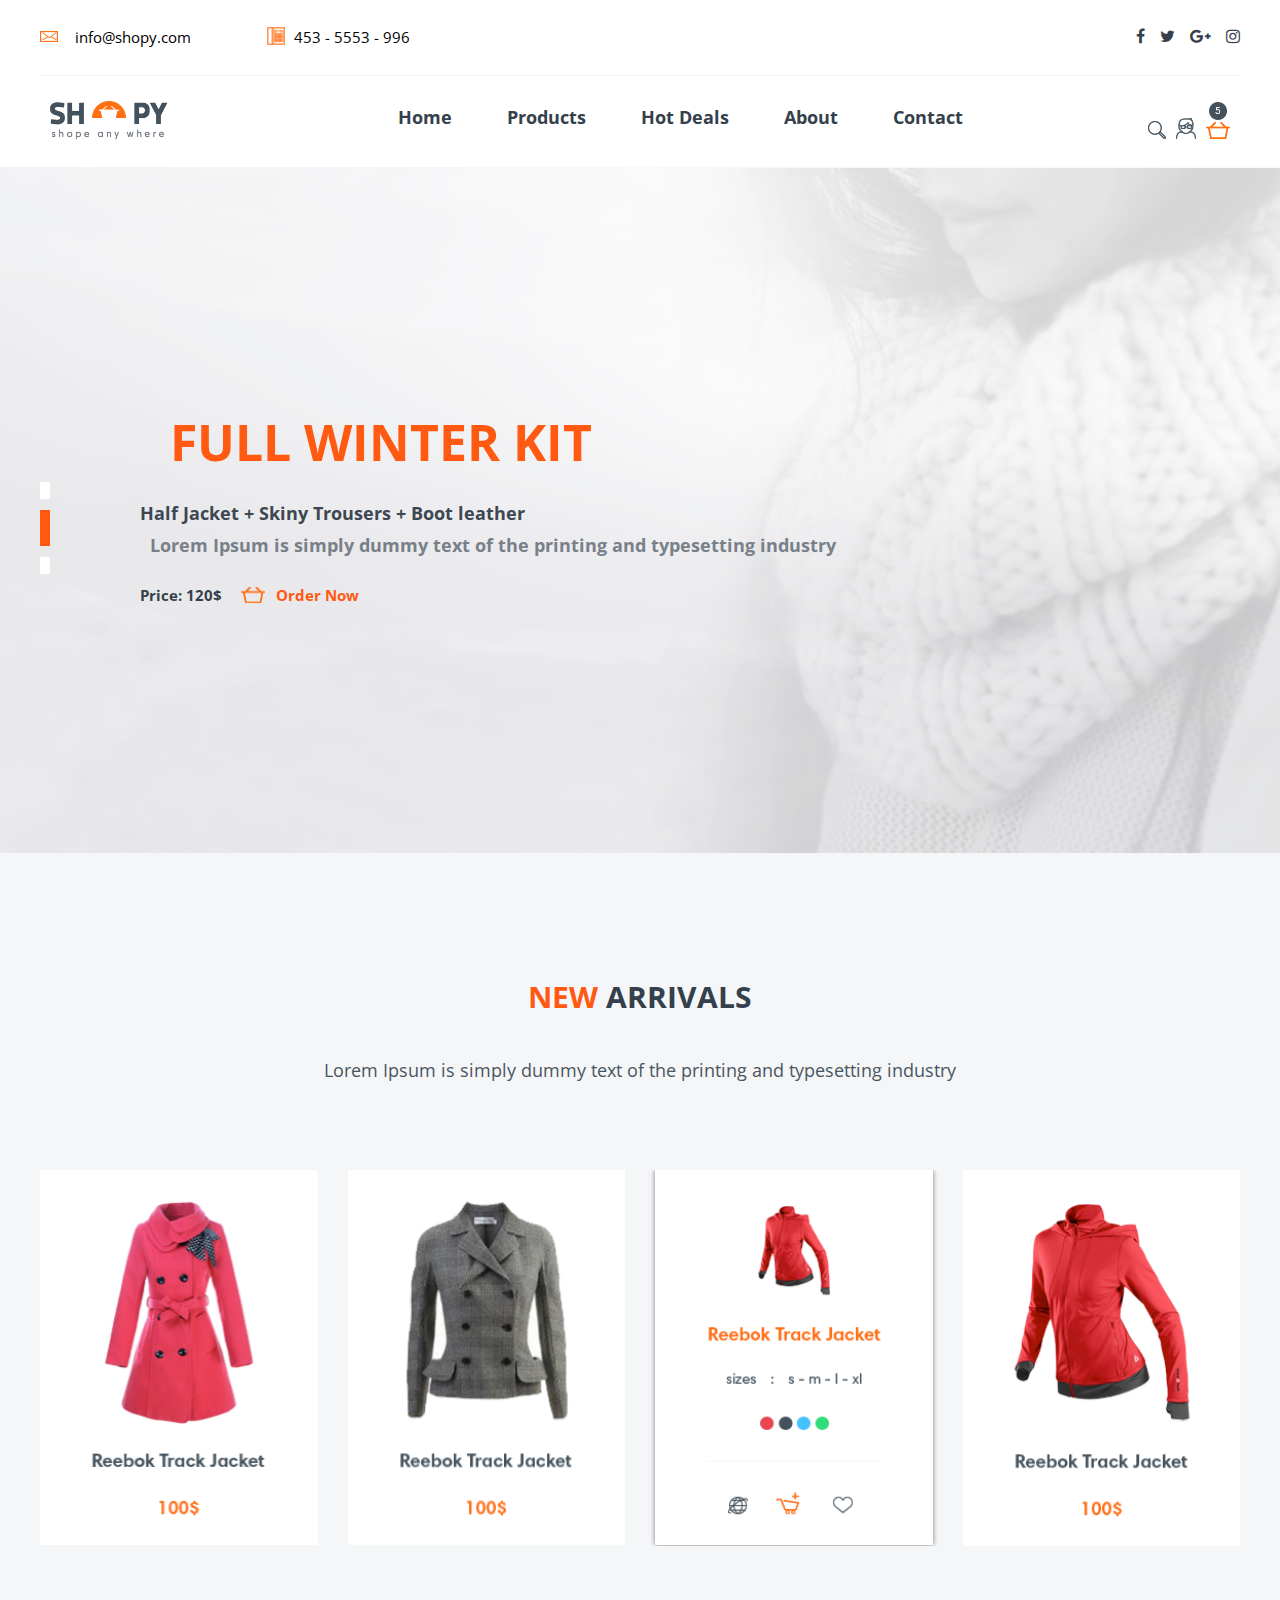
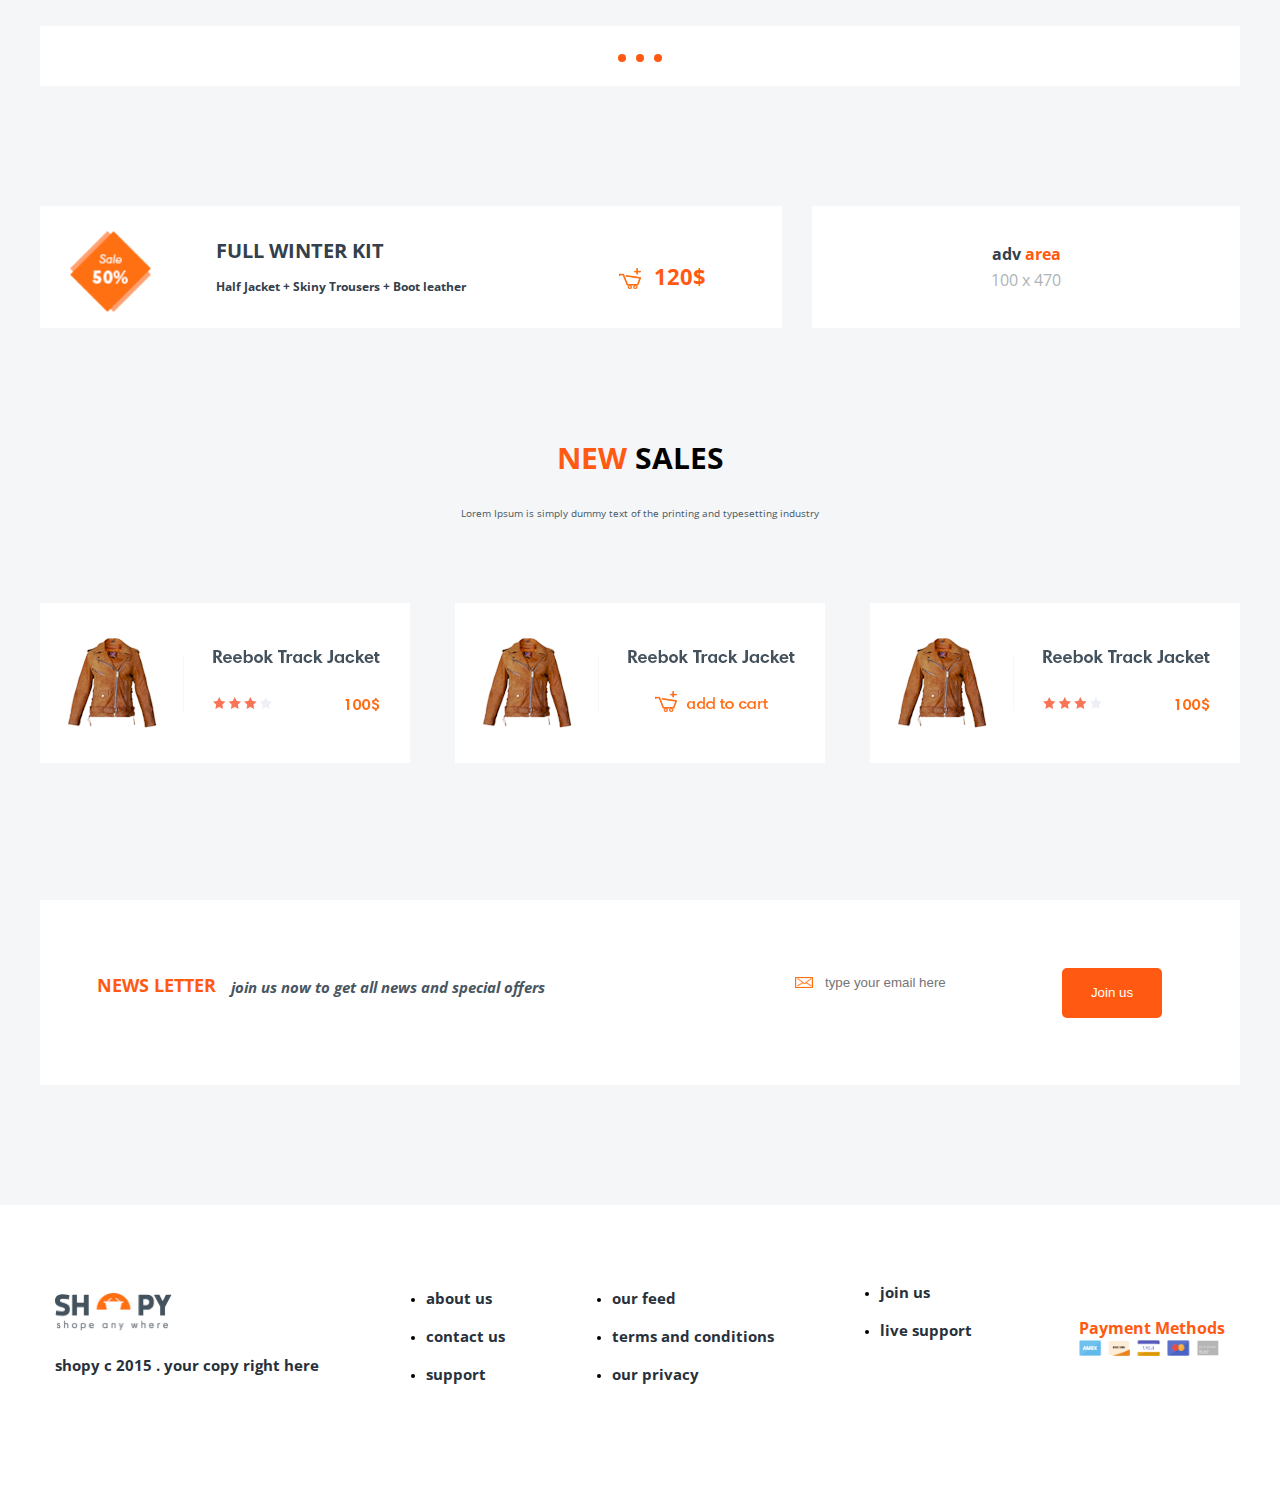
<file: Shopy Template/Home/index.html>
<!DOCTYPE html>
<html lang="en">
<head>
    <meta charset="UTF-8">
    <meta name="viewport" content="width=device-width, initial-scale=1.0">
    <meta http-equiv="X-UA-Compatible" content="ie=edge">
    <link href="https://fonts.googleapis.com/css?family=Open+Sans:400,700,800" rel="stylesheet">
    <link rel="stylesheet" href="https://cdnjs.cloudflare.com/ajax/libs/font-awesome/4.7.0/css/font-awesome.min.css" />
    <link rel="stylesheet" href="css/owl.carousel.css">
    <link rel="stylesheet" href="css/reset.css" media="screen">
    <link rel="stylesheet" href="css/style.css" media="screen">
    <title>Shopy</title>
</head>
<body>
    <header>
        <div class="smallHeader">
            <div class="mail">
                <p>info@shopy.com</p>
            </div>
            <div class="phone">
                <p>453 - 5553 - 996</p>
            </div>
            <div class="social">
                <ul>
                    <li><a href=""><i class="fa fa-facebook" aria-hidden="true"></i></a></li>
                    <li><a href=""><i class="fa fa-twitter" aria-hidden="true"></i></a></li>
                    <li><a href=""><i class="fa fa-google-plus" aria-hidden="true"></i></a></li>
                    <li><a href=""><i class="fa fa-instagram" aria-hidden="true"></i></a></li>
                </ul>
            </div>
        </div>
        <div class="bigHeader">
                <a href="" class="logo"><img src="image/logo.png" alt=""></a>
            <div class="links">
                <ul>
                    <li><a href="">Home</a></li>
                    <li><a href="">Products</a></li>
                    <li><a href="">Hot Deals</a></li>
                    <li><a href="">About</a></li>
                    <li><a href="">Contact</a></li>
                </ul>
            </div>
            <div class="search">
                <ul>
                    <li><a href=""><img src="image/search.png" alt=""></a></li>
                    <li><a href=""><img src="image/user.png" alt=""></a></li>
                    <li><a href=""><img src="image/card.png" alt=""></a></li>
                </ul>
            </div>
        </div>
    </header>
    <section>
        <div class="featured">
            <div class="content">
                <span class="line-orange"></span>
                <div class="featuredHeading">
                    <h1>FULL WINTER KIT</h1>
                </div>
                <p class="first">Half Jacket + Skiny Trousers + Boot leather</p>
                <p class="second">Lorem Ipsum is simply dummy text of the printing and typesetting industry </p>
                <ul>
                    <li><a href="###">Price: 120$</a></li>
                    <li><a href="###">Order Now</a></li>
                </ul>
            </div>
        </div>
    </section>
    <section>
        <div class="newArrivals">
            <div class="content">
                <h1><span>NEW</span> ARRIVALS</h1>
                <p>Lorem Ipsum is simply dummy text of the printing and typesetting industry</p>
            </div>
            <div class="owl-carousel owl-theme">
                <div class="item"><a href=""><img src="image/product1.png" alt=""></a></div>
                <div class="item"><a href=""><img src="image/product2.png" alt=""></a></div>
                <div class="item vip"><a href=""><img src="image/product3.png" alt=""></a></div>
                <div class="item"><a href=""><img src="image/product4.png" alt=""></a></div>
                <div class="item"><a href=""><img src="image/product1.png" alt=""></a></div>
                <div class="item"><a href=""><img src="image/product2.png" alt=""></a></div>
                <div class="item vip"><a href=""><img src="image/product3.png" alt=""></a></div>
                <div class="item"><a href=""><img src="image/product4.png" alt=""></a></div>
                <div class="item"><a href=""><img src="image/product1.png" alt=""></a></div>
                <div class="item"><a href=""><img src="image/product2.png" alt=""></a></div>
                <div class="item vip"><a href=""><img src="image/product3.png" alt=""></a></div>
                <div class="item"><a href=""><img src="image/product4.png" alt=""></a></div>
            </div>
        </div>
    </section>
    <section>
        <div class="yourAdv">
            <div class="hotdeal">
                <div class="sale">
                <h1>FULL WINTER KIT</h1>
                <p>Half Jacket + Skiny Trousers + Boot leather</p>
            </div>
            <div class="price">
                <p><a href="">120$</a></p>
            </div>
            </div>
            <div class="adv">
                <p class="area">adv <span>area</span></p>
                <p class="size">100 x 470</p>
            </div>
        </div>
    </section>
    <section>
        <div class="bestSales">
            <div class="content">
                <h1><span>NEW</span> SALES</h1>
                <p>Lorem Ipsum is simply dummy text of the printing and typesetting industry</p>
            </div>
            <div class="product">
                <ul>
                    <li><a href=""><img src="image/jacket1.png" alt=""></a></li>
                    <li><a href=""><img src="image/jacket2.png" alt=""></a></li>
                    <li><a href=""><img src="image/jacket3.png" alt=""></a></li>
                </ul>
            </div>
        </div>
    </section>
    <section>
        <div class="news">
            <div class="letter">
                <ul>
                    <li>NEWS LETTER</li>
                    <li>join us now to get all news and special offers</li>
                </ul>
            </div>
            <div class="typeEmail">
                <input type="text" name="email" value="" placeholder="type your email here">
            </div>
            <div class="joinUs">
                <a href=""><button type="button" name="button">Join us</button></a>
            </div>
        </div>
    </section>

    <footer>
        <div class="topFooter">
        <div class="logo">
            <img src="image/logo.png" alt="">
            <p>shopy c 2015 . your copy right here</p>
        </div>
        <div class="left">
            <ul>
                <li><a href="">about us</a></li>
                <li><a href="">contact us</a></li>
                <li><a href="">support</a></li>
            </ul>
        </div>
        <div class="mid">
            <ul class="two">
                <li><a href="">our feed</a></li>
                <li><a href="">terms and conditions</a></li>
                <li><a href="">our privacy</a></li>
            </ul>
        </div>
        <div class="right">
            <ul class="three">
                <li><a href="">join us</a></li>
                <li><a href="">live support</a></li>
            </ul>
        </div>
        <div class="payment">
                <p>Payment Methods</p>
        </div>
        </div>
    </footer>
    <script src="js/jquery-3.3.1.min.js"></script>
    <script src="js/owl.carousel.js"></script>
    <script src="js/mainJS.js"></script>

</body>
</html>
</file>
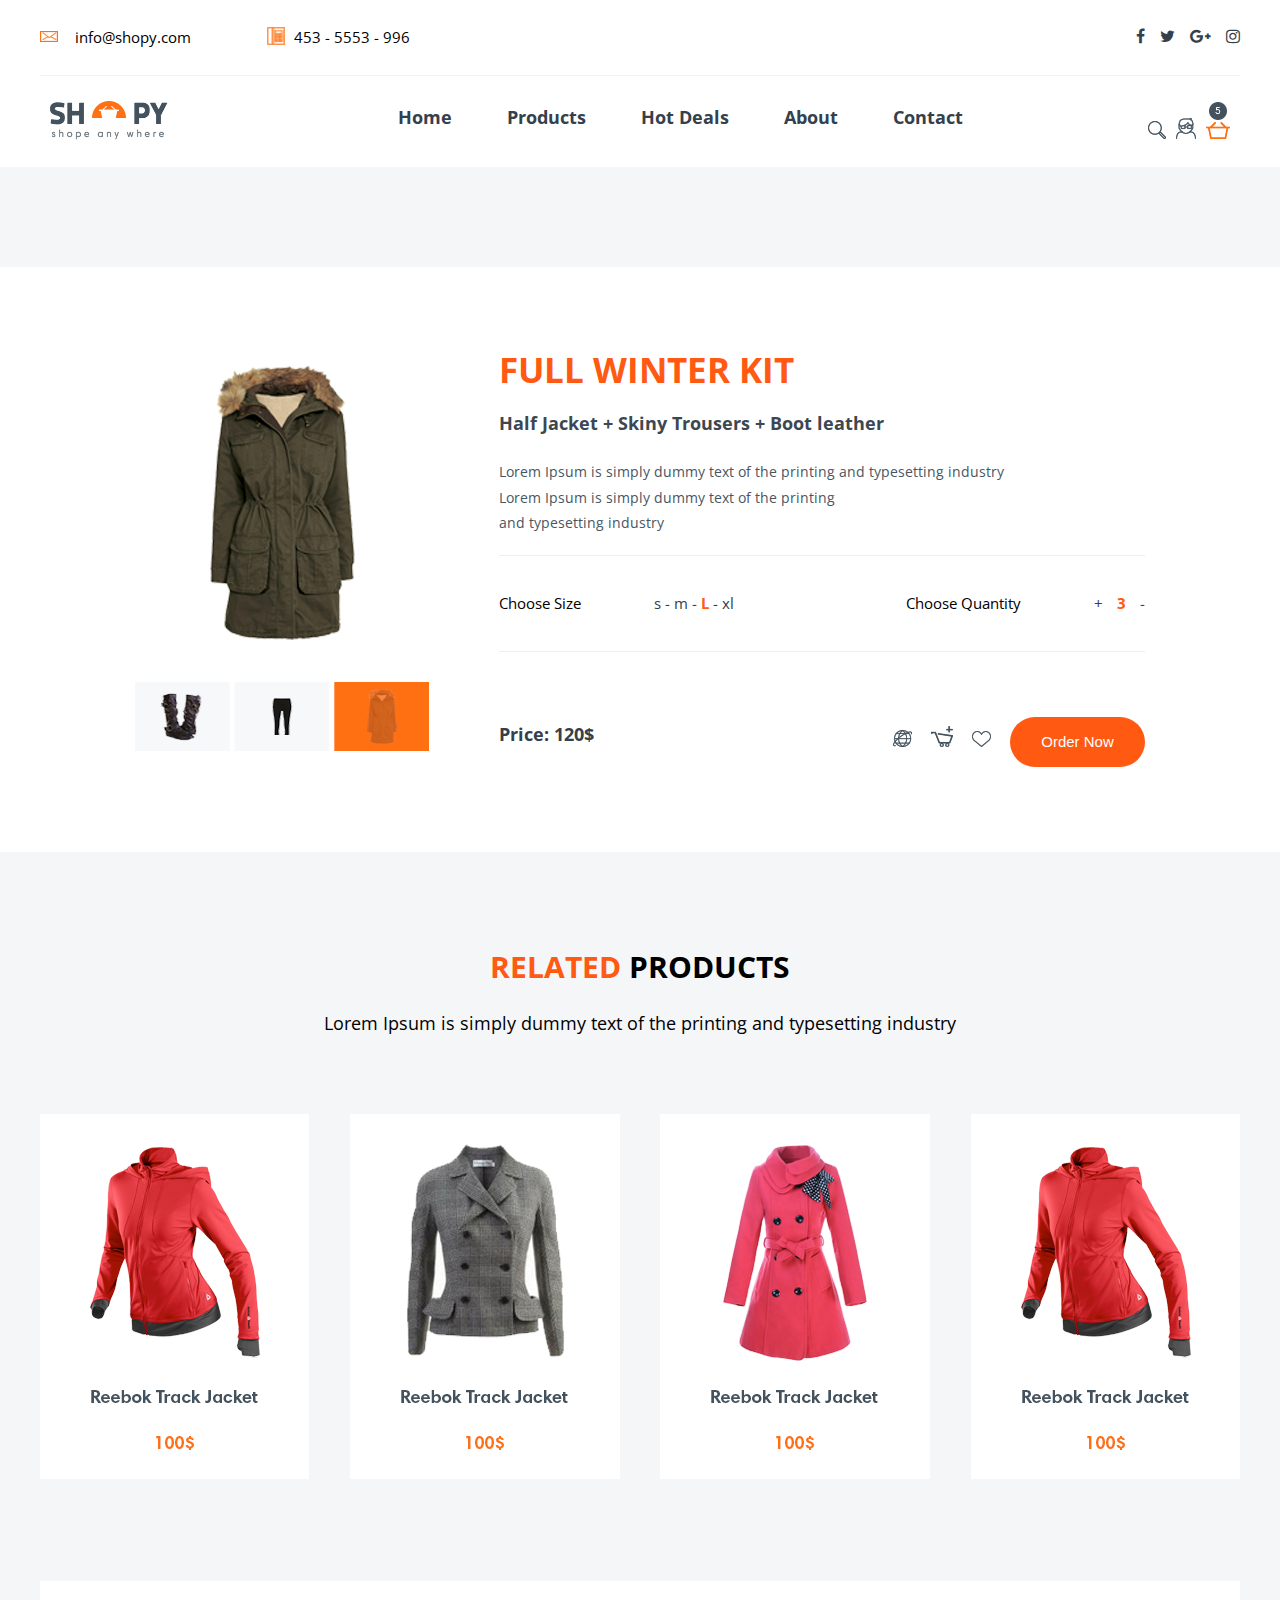
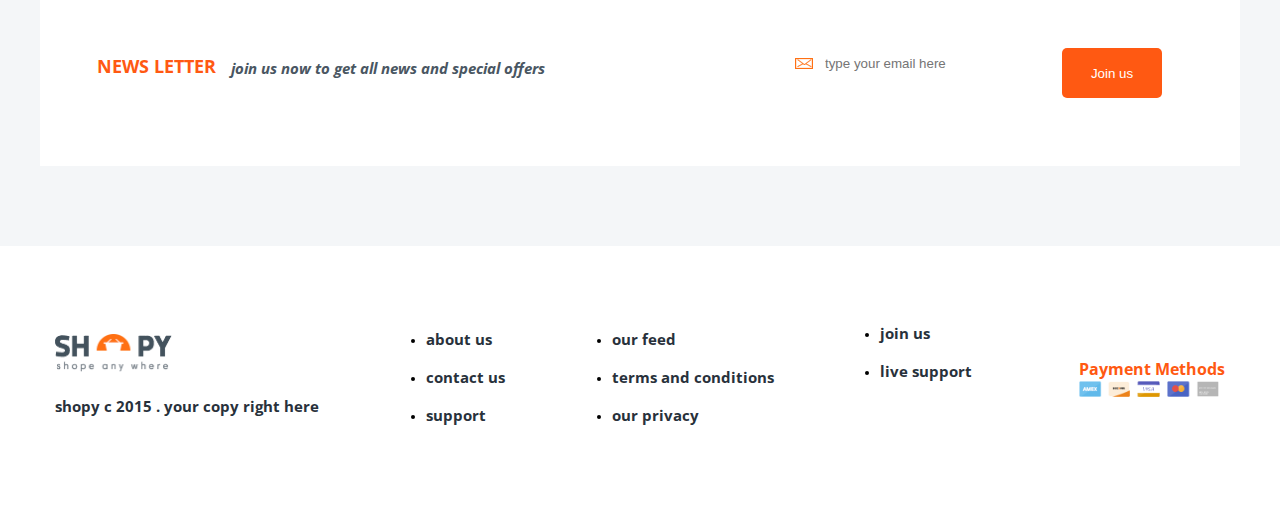
<file: Shopy Template/Product Show/product-show.html>
<!DOCTYPE html>
<html lang="en">
<head>
    <meta charset="UTF-8">
    <meta name="viewport" content="width=device-width, initial-scale=1.0">
    <meta http-equiv="X-UA-Compatible" content="ie=edge">
    <link href="https://fonts.googleapis.com/css?family=Open+Sans:400,700,800" rel="stylesheet">
    <link rel="stylesheet" href="https://cdnjs.cloudflare.com/ajax/libs/font-awesome/4.7.0/css/font-awesome.min.css" />
    <link rel="stylesheet" href="css/reset.css" media="screen">
    <link rel="stylesheet" href="css/style.css" media="screen">
    <title>Product</title>
</head>
<body>
    <header>
        <div class="smallHeader">
            <div class="mail">
                <p>info@shopy.com</p>
            </div>
            <div class="phone">
                <p>453 - 5553 - 996</p>
            </div>
            <div class="social">
                <ul>
                    <li><a href=""><i class="fa fa-facebook" aria-hidden="true"></i></a></li>
                    <li><a href=""><i class="fa fa-twitter" aria-hidden="true"></i></a></li>
                    <li><a href=""><i class="fa fa-google-plus" aria-hidden="true"></i></a></li>
                    <li><a href=""><i class="fa fa-instagram" aria-hidden="true"></i></a></li>
                </ul>
            </div>
        </div>
        <div class="bigHeader">
                <a href="" class="logo"><img src="image/logo.png" alt=""></a>
            <div class="links">
                <ul>
                    <li><a href="">Home</a></li>
                    <li><a href="">Products</a></li>
                    <li><a href="">Hot Deals</a></li>
                    <li><a href="">About</a></li>
                    <li><a href="">Contact</a></li>
                </ul>
            </div>
            <div class="search">
                <ul>
                    <li><a href=""><img src="image/search.png" alt=""></a></li>
                    <li><a href=""><img src="image/user.png" alt=""></a></li>
                    <li><a href=""><img src="image/card.png" alt=""></a></li>
                </ul>
            </div>
        </div>
    </header>


    <section class="buy">
        <div class="productToBuy">

        <div class="productImg">
            <div class="big">
            <img src="image/product-big.png" alt="product">
            </div>
            <div class="small">
                <a href=""><img src="image/product-img.png" alt="product"></a>
                <a href=""><img src="image/product-img1.png" alt="product"></a>
                <a href=""><img src="image/product-img2.png" alt="product"></a>
            </div>
        </div>
        <div class="productDescription">
            <div class="fullWinterKit">
                <h1>FULL WINTER KIT</h1>
                <p class="kit">Half Jacket + Skiny Trousers + Boot leather</p>
                <p>Lorem Ipsum is simply dummy text of the printing and typesetting industry<br>Lorem Ipsum is simply dummy text of the printing<br> and typesetting industry</p>
            </div>
            <div class="chooseSize">
                <ul>
                    <li>Choose Size</li>
                    <li><a href="">s - m - <span>L</span> - xl</a></li>
                    <li>Choose Quantity</li>
                    <li><a href="">+</a> <span>3</span> <a href="">-</a></li>
                </ul>
            </div>
            <div class="orderNow">
                <div class="price">
                    <p>Price: 120$</p>
                </div>
                <div class="orderNowButton">
                    <a href=""><img src="image/share.png" alt=""></a>
                    <a href=""><img src="image/add-to-card-grey.png" alt=""></a>
                    <a href=""><img src="image/like.png" alt=""></a>
                    <a href=""><button type="button" name="button">Order Now</button></a>
                </div>
            </div>
        </div>
        </div>
    </section>

    <section>
        <div class="related">
        <div class="relatedProducts">
            <h1><span>RELATED</span> PRODUCTS</h1>
            <p>Lorem Ipsum is simply dummy text of the printing and typesetting industry</p>
        </div>
        <div class="product">
            <a href=""><img src="image/product4.png" alt=""></a>
            <a href=""><img src="image/product2.png" alt=""></a>
            <a href=""><img src="image/product1.png" alt=""></a>
            <a href=""><img src="image/product4.png" alt=""></a>
        </div>
    </div>
    </section>


    <section>
        <div class="news">
            <div class="letter">
                <ul>
                    <li>NEWS LETTER</li>
                    <li>join us now to get all news and special offers</li>
                </ul>
            </div>
            <div class="typeEmail">
                <input type="text" name="email" value="" placeholder="type your email here">
            </div>
            <div class="joinUs">
                <a href=""><button type="button" name="button">Join us</button></a>
            </div>
        </div>
    </section>
    <footer>
        <div class="topFooter">
        <div class="logo">
            <img src="image/logo.png" alt="">
            <p>shopy c 2015 . your copy right here</p>
        </div>
        </logo>
            <div class="left">
            <ul>
                <li><a href="">about us</a></li>
                <li><a href="">contact us</a></li>
                <li><a href="">support</a></li>
            </ul>
        </div>
        <div class="mid">
            <ul class="two">
                <li><a href="">our feed</a></li>
                <li><a href="">terms and conditions</a></li>
                <li><a href="">our privacy</a></li>
            </ul>
            </div>
            <div class="right">
            <ul class="three">
                <li><a href="">join us</a></li>
                <li><a href="">live support</a></li>
            </ul>
            </div>
            <div class="payment">
                <p>Payment Methods</p>
            </div>
        </div>
    </footer>

</body>
</html>
</file>
<file: Shopy Template/Home/css/style.css>
body{
    font-family: 'Open Sans', sans-serif;
    background-color: #f4f6f8;
}

*{
    box-sizing: border-box;
}
a{
    text-decoration: none;
}
header{
    max-width: 700px;
    margin-left: auto;
    margin-right: auto;
    background-color: #fff;
}
@media screen and (min-width: 940px) {
    header{
        max-width: 1000px;
    }
}
@media screen and (min-width: 1240px) {
    header{
        max-width: 1540px;
    }
}
header .smallHeader{
    max-width: 600px;
    margin-left: auto;
    margin-right: auto;
    padding-top: 27px;
    display: flex;
    justify-content: space-between;
    border-bottom: 1px solid #f2f3f5;
    padding-bottom: 30px;
    padding-right: 10px;
    padding-left: 10px;
    align-items: center;
}
@media screen and (min-width: 940px) {
    header .smallHeader{
        max-width: 900px;
        padding-right: 0px;
        padding-left: 0px;
    }
}
@media screen and (min-width: 1240px) {
    header .smallHeader{
        max-width: 1200px;
    }
}
header .smallHeader .mail{
    background-image: url(../image/mail.png);
    background-repeat: no-repeat;
    background-position: left center;
    padding-left: 25px;
    font-size: 10px;
    background-size: 10px;

}
@media screen and (min-width: 1240px) {
    header .smallHeader .mail{
        background-image: url(../image/mail.png);
        background-repeat: no-repeat;
        background-position: left center;
        padding-left: 35px;
        padding-right: 15px;
    }
}
@media screen and (min-width: 940px) {
    header .smallHeader .mail{
        background-image: url(../image/mail.png);
        background-repeat: no-repeat;
        background-position: left center;
        padding-left: 35px;
        padding-right: 15px;
        padding-top: 3px;
        font-size: 15px;
        background-size: 18px;
    }
}
header .smallHeader .phone{
    background-image: url(../image/phone.png);
    background-repeat: no-repeat;
    background-position: left center;
    padding-left: 27px;
    font-size: 10px;
    background-size: 10px;
}
@media screen and (min-width: 940px) {
    header .smallHeader .phone{
        background-image: url(../image/phone.png);
        background-repeat: no-repeat;
        background-position: left center;
        padding-left: 27px;
        padding-top: 3px;
        font-size: 15px;
        background-size: 18px;
    }
}
@media screen and (min-width: 1240px) {
    header .smallHeader .mail{
        background-image: url(../image/mail.png);
        background-repeat: no-repeat;
        background-position: left center;
        padding-left: 35px;
        padding-right: 15px;
        background-size: 18px;
    }
}
@media screen and (min-width: 940px) {
        header .social{
            padding-left: 350px;
        }
}
@media screen and (min-width: 1240px) {
    header .social{
        padding-left: 650px;
    }
}
header .social ul{
    display: flex;
}
header .social li{
    padding-left: 15px;
}
header .social a{
    color: #34404b;
}
header .social a:hover{
    color: #ff5912;
}
header .bigHeader{
    max-width: 600px;
    margin-left: auto;
    margin-right: auto;
    padding-top: 25px;
    display: flex;
    justify-content: space-between;
    align-items: center;
    padding-right: 10px;
    padding-left: 10px;
    padding-bottom: 25px;
}
@media screen and (min-width: 300px) {
    header .bigHeader{
        max-width: 600px;
        padding-right: 10px;
        padding-left: 10px;
    }
}
@media screen and (min-width: 940px) {
    header .bigHeader{
        max-width: 900px;
    }
}
@media screen and (min-width: 1240px) {
    header .bigHeader{
        max-width: 1200px;
    }
}
header .bigHeader .logo  img{
    width: 60px;
}
@media screen and (min-width: 940px) {
    header .bigHeader .logo  img{
        width: 100%;
    }
}
header .bigHeader ul{
    display: flex;
}
@media screen and (min-width: 300px) {
    header .bigHeader ul{
        display: flex;
        text-align: center;
        align-items: center;
        flex-direction: column;
    }
}
@media screen and (min-width: 580px) {
    header .bigHeader ul{
        display: flex;
        text-align: center;
        align-items: center;
        flex-direction: row;
    }
}
@media screen and (min-width: 1240px) {
    header .bigHeader ul{
        display: flex;
        text-align: center;
        align-items: center;
        flex-direction: row;
    }
}
header .bigHeader .links li{
    padding-left: 0;
    padding-bottom: 10px;
    padding-left: 15px;
}
@media screen and (min-width: 940px) {
    header .bigHeader .links li{
    padding-left: 55px;
    }
}
@media screen and (min-width: 1240px) {
    header .bigHeader .links li{
        padding-left: 55px;
    }
}
header .bigHeader .links a{
    color: #34404b;
    font-size: 14px;
    font-weight: bold;
}
@media screen and (min-width: 1240px) {
    header .bigHeader .links a{
    font-size: 18px;
    }
}
header .bigHeader .links a:hover{
    color: #ff5912;
}
@media screen and (min-width: 300px) {
    header .bigHeader .search ul{
        justify-content: flex-end;
        display: flex;
        flex-direction: row;
    }
}
@media screen and (max-width: 940px) {
    header .bigHeader .search{
        display: flex;
        flex-direction: column;
    }
}
header .bigHeader .search li{
    padding-left: 25px;
    margin-top: auto;
}
@media screen and (min-width: 300px) {
    header .bigHeader .search li{
        padding-left: 10px;
        margin-top: auto;
    }
}
section .featured{
    background-image: url(../image/featured.png);
    background-repeat: no-repeat;
    background-size: cover;
    background-position: center center;
    position: relative;
    padding-left: 10px;
    padding-right: 10px;
}
@media screen and (min-width: 300px) {
    section .featured{
        background-image: url(../image/featured.png);
        background-repeat: no-repeat;
        background-size: cover;
        background-position: center center;
        position: relative;
    }
}
@media screen and (min-width: 940px) {
    section .featured{
        background-image: url(../image/featured.png);
        background-repeat: no-repeat;
        background-size: cover;
        background-position: center center;
        position: relative;
    }
}
@media screen and (min-width: 1240px) {
    section .featured{
        background-image: url(../image/featured.png);
        background-repeat: no-repeat;
        background-size: cover;
        background-position: center center;
        position: relative;
    }
}
section .featured .content{
    max-width: 600px;
    margin-left: auto;
    margin-right: auto;
    padding: 90px 40px;
    position: relative;
}

@media screen and (min-width: 940px) {
    section .featured .content{
        max-width: 900px;
        padding: 150px 75px;
    }
}
@media screen and (min-width: 1240px) {
    section .featured .content{
        max-width: 1200px;
        padding: 250px 100px;
    }
}
section .featured .content .line-orange{
    position: absolute;
    top: 50%;
    left: 0;
    width: 10px;
    height: 36px;
    background-color: #ff5912;
    display: inline-block;
}
section .featured .content .line-orange::after{
    content: "";
    width: 10px;
    height: 17px;
    background-color: #fff;
    position: absolute;
    top: -28px;
    left: 0;
}
section .featured .content .line-orange::before{
    content: "";
    width: 10px;
    height: 17px;
    background-color: #fff;
    position: absolute;
    bottom: -28px;
    left: 0;
}
section .featured .content img{
    position: absolute;
    top: 185px;
    left: 165px;
}
section .featured .content h1{
    color: #ff5912;
    font-size: 18px;
    font-weight: bold;
    padding-left: 30px;
    padding-bottom: 30px;
}
@media screen and (min-width: 940px) {
    section .featured .content h1{
        font-size: 30px;
    }
}
@media screen and (min-width: 1240px) {
    section .featured .content h1{
        font-size: 50px;
    }
}
section .featured .content .first{
    color: #3c4751;
    font-size: 10px;
    font-weight: bold;
    line-height: 1.8;
}
@media screen and (max-width: 940px) {
    section .featured .content .first{
        font-size: 14px;
    }
}
@media screen and (min-width: 1240px) {
    section .featured .content .first{
        font-size: 18px;
    }
}
section .featured .content .second{
    color: #788089;
    font-size: 10px;
    font-weight: bold;
    line-height: 1.8;
    padding-left: 10px;
}
@media screen and (max-width: 940px) {
    section .featured .content .second{
        font-size: 14px;
    }
}
@media screen and (min-width: 1240px) {
    section .featured .content .second{
        font-size: 18px;
    }
}
section .featured .content ul{
    display: flex;
    padding-top: 25px;
}
section .featured .content ul li{
    padding-right: 19px;
}
section .featured .content ul li a{
    color: #34404b;
    font-weight: bold;
    font-size: 12px;
}
@media screen and (min-width: 1240px) {
    section .featured .content ul li a{
        color: #34404b;
        font-weight: bold;
        font-size: 18px;
    }
}
@media screen and (min-width: 940px) {
    section .featured .content ul li a{
        color: #34404b;
        font-weight: bold;
        font-size: 15px;
    }
}
section .featured .content ul li:last-child a{
    color: #ff5912;
}
section .featured .content ul li:last-child{
    background-image: url(../image/card-ico.png);
    background-repeat: no-repeat;
    background-position: left center;
    padding-left: 35px;
}
section .newArrivals{
    max-width: 600px;
    margin-left: auto;
    margin-right: auto;
}

@media screen and (min-width: 940px) {
    section .newArrivals{
        max-width: 900px;
    }
}
@media screen and (min-width: 1240px) {
    section .newArrivals{
        max-width: 1200px;
    }
}
section .newArrivals .content{
    text-align: center;
    padding-top: 60px;
}
@media screen and (min-width: 300px) {
    section .newArrivals .content{
        text-align: center;
        padding-top: 40px;
        line-height: 1.6;
    }
}
@media screen and (min-width: 940px) {
    section .newArrivals .content{
        text-align: center;
        padding-top: 80px;
    }
}
@media screen and (min-width: 1240px) {
    section .newArrivals .content{
        text-align: center;
        padding-top: 120px;
    }
}
section .newArrivals .content h1{
    font-size: 20px;
    font-weight: bold;
    color: #34404b;
    padding-bottom: 20px;
}
@media screen and (min-width: 940px) {
    section .newArrivals .content h1{
        font-size: 25px;
        font-weight: bold;
        color: #34404b;
        padding-bottom: 25px;
    }
}
@media screen and (min-width: 1240px) {
    section .newArrivals .content h1{
        font-size: 30px;
        font-weight: bold;
        color: #34404b;
        padding-bottom: 35px;
    }
}
section .newArrivals .content span{
    color: #ff5912;
}
section .newArrivals .content p{
    color: #495662;
    padding-bottom: 35px;
    font-size: 15px;
}
@media screen and (min-width: 300px) {
    section .newArrivals .content p{
        color: #495662;
        padding-bottom: 35px;
        font-size: 10px;
    }
}
@media screen and (min-width: 940px) {
    section .newArrivals .content p{
        color: #495662;
        padding-bottom: 55px;
    }
}
@media screen and (min-width: 1240px) {
    section .newArrivals .content p{
        color: #495662;
        padding-bottom: 85px;
        font-size: 18px;
    }
}
.owl-carousel{
    margin-bottom: 120px;
}
.vip{
    box-shadow: 0 0 5px rgba(0,0,0,0.5);
}
.owl-dots{
    display: flex;
    justify-content: center;
    margin-top: 80px;
    background-color: #fff;
    min-height: 60px;
}
.owl-dots button{
    margin: 0 5px;
    outline: none;
}
.owl-dots button span{
    width: 8px;
    height: 8px;
    background-color: #ff5912;
    border-radius: 100%;
    display: inline-block;
}
.owl-dots button:focus span{
    width: 8px;
    height: 8px;
    background-color: grey;
    border-radius: 100%;
    display: inline-block;
}
section .yourAdv{
    max-width: 600px;
    min-height: 100px;
    margin-left: auto;
    margin-right: auto;
    display: flex;
    margin-bottom: 75px;
}
@media screen and (min-width: 940px) {
    section .yourAdv{
        max-width: 900px;
        margin-bottom: 95px;
    }
}
@media screen and (min-width: 1240px) {
    section .yourAdv{
        max-width: 1200px;
        margin-bottom: 115px;
    }
}
section .yourAdv .hotdeal{
    padding: 20px 0;
    position: relative;
    background-color: #fff;
    display: flex;
    justify-content: space-around;
    flex: 4;
    margin-right: 30px;
    padding-left: 65px;
}
@media screen and (min-width: 940px) {
    section .yourAdv .hotdeal{
        padding: 25px 0;
        position: relative;
        background-color: #fff;
        display: flex;
        justify-content: space-around;
        flex: 3;
        margin-right: 30px;
        padding-left: 100px;
    }
}
@media screen and (min-width: 1240px) {
    section .yourAdv .hotdeal{
        padding: 30px 0;
        position: relative;
        background-color: #fff;
        display: flex;
        justify-content: space-around;
        flex: 3;
        margin-right: 30px;
        padding-left: 100px;
    }
}
section .yourAdv .hotdeal .sale{
    display: flex;
    flex-direction: column;
    justify-content: center;
}
section .yourAdv .hotdeal::before{
    content: "";
    width: 40px;
    height: 40px;
    display: inline-block;
    background-image: url(../image/sale.png);
    position: absolute;
    background-repeat: no-repeat;
    background-size: cover;
    background-position: center left;
    left: 15px;
    top: 30%;
}
@media screen and (min-width: 940px) {
    section .yourAdv .hotdeal::before{
        content: "";
        width: 60px;
        height: 60px;
        display: inline-block;
        background-image: url(../image/sale.png);
        position: absolute;
        background-repeat: no-repeat;
        background-size: cover;
        background-position: center left;
        left: 30px;
        top: 25%;
    }
}
@media screen and (min-width: 1240px) {
    section .yourAdv .hotdeal::before{
        content: "";
        width: 81px;
        height: 81px;
        display: inline-block;
        background-image: url(../image/sale.png);
        position: absolute;
        background-repeat: no-repeat;
        background-size: cover;
        background-position: center left;
        left: 30px;
        top: 20%;
    }
}

section .yourAdv .hotdeal h1{
    font-size: 18px;
    font-weight: bold;
    color: #34404b;
}
@media screen and (min-width: 300px) {
    section .yourAdv .hotdeal h1{
        font-size: 12px;
        font-weight: bold;
        color: #34404b;
    }
}
@media screen and (min-width: 940px) {
    section .yourAdv .hotdeal h1{
        font-size: 20px;
        font-weight: bold;
        color: #34404b;
    }
}
section .yourAdv .hotdeal p{
    font-size: 10px;
    color: #34404b;
    padding-top: 10px;
}
@media screen and (min-width: 300px) {
    section .yourAdv .hotdeal p{
        font-size: 10px;
        color: #34404b;
        padding-top: 10px;
    }
}
@media screen and (min-width: 940px) {
    section .yourAdv .hotdeal p{
        font-size: 12px;
        color: #34404b;
        padding-top: 20px;
        font-weight: bold;
    }
}
section .yourAdv .price p{
    font-size: 33px;
    background-image: url(../image/add-to-card.png);
    background-repeat: no-repeat;
    background-position: left bottom;
    padding-left: 35px;
}

section .yourAdv .price a{
    color: #ff5912;
    font-size: 18px;
}
@media screen and (min-width: 940px) {
    section .yourAdv .price a{
        color: #ff5912;
        font-size: 22px;
    }
}
section .yourAdv .adv{
    padding: 40px 0;
    position: relative;
    background-color: #fff;
    flex: 2;
    font-weight: bold;
    text-align: center;
    vertical-align: middle;
}
section .yourAdv .adv .area{
    color: #34404b;

}
section .yourAdv .adv .area span{
    color: #ff5912;
}
section .yourAdv .adv .size{
    color: #aeb3b7;
    font-weight: lighter;
    padding-top: 10px;
}
section .bestSales{
    max-width: 600px;
    margin-left: auto;
    margin-right: auto;
    margin-bottom: 80px;
}
@media screen and (min-width: 940px) {
    section .bestSales{
        max-width: 900px;
        margin-bottom: 100px;
    }
}
@media screen and (min-width: 1240px) {
    section .bestSales{
        max-width: 1200px;
        margin-bottom: 120px;
    }
}
section .bestSales .content{
    text-align: center;
}
section .bestSales .content h1{
    font-size: 25px;
    font-weight: bold;495662
    color: #34404b;
    padding-bottom: 35px;
}
@media screen and (min-width: 940px) {
    section .bestSales .content h1{
        font-size: 30px;
    }
}
section .bestSales .content h1 span{
    color: #ff5912;
}
section .bestSales .content p{
    color: #495662;
    padding-bottom: 45px;
}
@media screen and (min-width: 300px) {
    section .bestSales .content p{
        color: #495662;
        padding-bottom: 35px;
        font-size: 10px;
    }
}
@media screen and (min-width: 940px) {
    section .bestSales .content p{
        color: #495662;
        padding-bottom: 85px;
    }
}
section .bestSales .product{
    text-align: center;
    max-width: 600px;
}
@media screen and (min-width: 940px) {
    section .bestSales .product{
        max-width: 900px;
    }
}
@media screen and (min-width: 1240px) {
    section .bestSales .product{
        max-width: 1200px;
    }
}
section .bestSales .product ul{
    display: flex;
    flex-wrap: wrap;
    justify-content: space-evenly;
}
@media screen and (min-width: 1240px) {
    section .bestSales .product ul{
        display: flex;
        justify-content: space-between;
    }
}
section .bestSales .product li{
    padding-bottom: 15px;
}
section .news{
    max-width: 600px;
    min-height: 100px;
    margin-left: auto;
    margin-right: auto;
    margin-bottom: 120px;
    background-color: #fff;
    display: flex;
    flex-direction: column;
    align-items: center;
    padding: 60px 0;
}
@media screen and (min-width: 300px) {
    section .news{
        padding: 20px 0;
    }
}
@media screen and (min-width: 940px) {
    section .news{
        max-width: 900px;
        min-height: 100px;
        margin-left: auto;
        margin-right: auto;
        margin-bottom: 120px;
        background-color: #fff;
        display: flex;
        flex-direction: row;
        align-items: center;
        padding: 60px 0;
    }
}
@media screen and (min-width: 1240px) {
    section .news{
        max-width: 1200px;
        flex-direction: row;
    }
}
section .news .letter{
    display: flex;
    align-items: flex-start;
    margin-top: 15px;
    padding-bottom: 10px;

}
@media screen and (min-width: 940px) {
    section .news .letter{
        padding-left: 57px;
            padding-right: 30px;
    }
}
@media screen and (min-width: 1240px) {
    section .news .letter{
        padding-left: 57px;
        padding-right: 250px;
        margin-top: 15px;
    }
}
section .news ul{
    display: inline-block;
    font-style: italic;
}
@media screen and (min-width: 300px) {
    section .news ul{
        display: flex;
        align-items: center;
        flex-direction: column;
        padding-bottom: 20px;
    }
}
@media screen and (min-width: 940px) {
    section .news ul{
        display: flex;
        font-style: italic;
        align-items: left;
        flex-direction: row;
    }
}
section .news .letter li{
    display: flex;
    font-style: normal;
    font-size: 20px;
    color: #ff5912;
    font-weight: bold;
}
@media screen and (min-width: 1240px) {
    section .news .letter li{
        display: flex;
        font-style: normal;
        font-size: 18px;
        color: #ff5912;
        font-weight: bold;
    }
}
section .news .letter li:last-child{
    font-size: 11px;
    padding-left: 0;
    color: #495662;
    display: flex;
    font-style: italic;
    align-items: center;
    padding-top: 5px;
}
@media screen and (min-width: 940px) {
    section .news .letter li:last-child{
        display: flex;
        font-style: italic;
        color: #495662;
        font-size: 12px;
        padding-left: 15px;
    }
}
@media screen and (min-width: 1240px) {
    section .news .letter li:last-child{
        display: flex;
        font-style: italic;
        color: #495662;
        font-size: 15px;
        padding-left: 15px;
        align-items: center;
    }
}
section .typeEmail{
    display: flex;
    align-items: center;
}
section .typeEmail input{
    border: 0;
    background-image: url(../image/mail.png);
    background-position: left center;
    background-repeat: no-repeat;
    padding-left: 30px;
    color: #7c8791;
    padding-right: 60px;
    outline: none;
}
@media screen and (min-width: 300px) {
    section .typeEmail input{
        border: 0;
        background-image: url(../image/mail.png);
        background-position: left center;
        background-repeat: no-repeat;
        padding-left: 30px;
        color: #7c8791;
        padding-right: 0;
        outline: none;
        margin-bottom: 20px;
    }
}
@media screen and (min-width: 940px) {
    section .typeEmail input{
        border: 0;
        background-image: url(../image/mail.png);
        background-position: left center;
        background-repeat: no-repeat;
        padding-left: 30px;
        color: #7c8791;
        padding-right: 0;
        outline: none;
        padding-right: 60px;
    }
}
section .joinUs{
    display: flex;
    align-items: center;
}
section .joinUs button{
    outline: none;
    background-color: #ff5912;
    width: 60px;
    height: 30px;
    border: 0;
    color: #fff;
    border-radius: 5px;
}
@media screen and (min-width: 1240px) {
    section .joinUs button{
        outline: none;
        background-color: #ff5912;
        width: 100px;
        height: 50px;
        border: 0;
        color: #fff;
        border-radius: 5px;
    }
}
section .joinUs button:hover{
    outline: none;
    background-color: #7c8791;
    width: 60px;
    height: 30px;
    border: 0;
    color: #fff;
    border-radius: 5px;
}
@media screen and (min-width: 1240px) {
    section .joinUs button:hover{
        outline: none;
        background-color: #7c8791;
        width: 100px;
        height: 50px;
        border: 0;
        color: #fff;
        border-radius: 5px;
    }
}
section .joinUs a{
    padding-right: 10px;
    padding-right: 20px;
}
footer{
    background-color: #fff;
}
footer .topFooter{
    max-width: 600px;
    margin-left: auto;
    margin-right: auto;
    background-color: #fff;
    display: flex;
    justify-content: space-around;
    padding: 80px 15px;
    flex-wrap: wrap;
}
@media screen and (min-width: 940px) {
    footer .topFooter{
        max-width: 900px;
        margin-left: auto;
        margin-right: auto;
        background-color: #fff;
        display: flex;
        justify-content: space-between;
        align-items: center;
        padding: 80px 15px;
    }
}
@media screen and (min-width: 1240px) {
    footer .topFooter{
        max-width: 1200px;
    }
}
footer .logo{
    width: 100%;
    padding-bottom: 30px;
    text-align: center;
}
@media screen and (min-width: 940px) {
    footer .logo{
        width: auto;
            text-align: left;
    }
}
footer .logo img{
    padding-bottom: 25px;
    width: 117px;
}
footer .logo p{
    color: #28313b;
    font-size: 12px;
    font-weight: bold;
}
@media screen and (min-width: 1240px) {
    footer .logo p{
        color: #28313b;
        font-size: 15px;
        font-weight: bold;
    }
}
footer .topFooter ul{
    flex-direction: column;
    width: 100%;
}
@media screen and (min-width: 940px) {
    footer .topFooter ul{
    flex-direction: column;
    }
}
footer .topFooter li{
    padding-bottom: 23px;
    list-style: none;
    font-size: 12px;
}
@media screen and (min-width: 940px) {
    footer .topFooter li{
        padding-bottom: 23px;
        list-style: disc;
        font-size: 12px;
    }
}
@media screen and (min-width: 1240px) {
    footer .topFooter li{
        padding-bottom: 23px;
        list-style: disc;
    }
}
footer .topFooter .three{
    padding-bottom: 50px;
}
footer .topFooter a{
    color: #28313b;
    font-weight: bold;

    font-size: 15px;
}
@media screen and (min-width: 1240px) {
    footer .topFooter a{
        color: #28313b;
        font-weight: bold;
    }
}
footer .topFooter ul li:hover{
    color: #ff5912;
}
footer .topFooter ul a:hover{
    color: #ff5912;
}
footer .topFooter .payment{
    width: 100%;
    background-image: url(../image/payment.png);
    background-repeat: no-repeat;
    background-position: center;
    background-size: 170px;
    font-size: 14px;
    font-weight: bold;
    color: #ff5912;
    padding-bottom: 60px;
    text-align: center;

}
@media screen and (min-width: 940px) {
    footer .topFooter .payment{
        width: auto;
        background-image: url(../image/payment.png);
        background-repeat: no-repeat;
        background-position: center;
        background-size: 110px;
        font-size: 14px;
        font-weight: bold;
        color: #ff5912;
        padding-top: 20px;
    }
}
@media screen and (min-width: 1240px) {
    footer .topFooter .payment{
        background-image: url(../image/payment.png);
        background-repeat: no-repeat;
        background-position: left;
        background-size: 140px;
        font-size: 16px;
        font-weight: bold;
        color: #ff5912;
        padding-top: 20px;
    }
}
</file>
<file: Shopy Template/Product Show/css/style.css>
body{
    font-family: 'Open Sans', sans-serif;
    background-color: #f4f6f8;
}

*{
    box-sizing: border-box;
}
a{
    text-decoration: none;
}
header{
        background-color: #fff;
    margin-left: auto;
    margin-right: auto;
    background-color: #fff;
}

header .smallHeader{
    max-width: 600px;
    margin-left: auto;
    margin-right: auto;
    padding-top: 27px;
    display: flex;
    justify-content: space-between;
    border-bottom: 1px solid #f2f3f5;
    padding-bottom: 30px;
    padding-right: 10px;
    padding-left: 10px;
    align-items: center;
}
@media screen and (min-width: 940px) {
    header .smallHeader{
        max-width: 900px;
        padding-right: 0px;
        padding-left: 0px;
    }
}
@media screen and (min-width: 1240px) {
    header .smallHeader{
        max-width: 1200px;
    }
}
header .smallHeader .mail{
    background-image: url(../image/mail.png);
    background-repeat: no-repeat;
    background-position: left center;
    padding-left: 25px;
    font-size: 10px;
    background-size: 10px;

}
@media screen and (min-width: 1240px) {
    header .smallHeader .mail{
        background-image: url(../image/mail.png);
        background-repeat: no-repeat;
        background-position: left center;
        padding-left: 35px;
        padding-right: 15px;
    }
}
@media screen and (min-width: 940px) {
    header .smallHeader .mail{
        background-image: url(../image/mail.png);
        background-repeat: no-repeat;
        background-position: left center;
        padding-left: 35px;
        padding-right: 15px;
        padding-top: 3px;
        font-size: 15px;
        background-size: 18px;
    }
}
header .smallHeader .phone{
    background-image: url(../image/phone.png);
    background-repeat: no-repeat;
    background-position: left center;
    padding-left: 27px;
    font-size: 10px;
    background-size: 10px;
}
@media screen and (min-width: 940px) {
    header .smallHeader .phone{
        background-image: url(../image/phone.png);
        background-repeat: no-repeat;
        background-position: left center;
        padding-left: 27px;
        padding-top: 3px;
        font-size: 15px;
        background-size: 18px;
    }
}
@media screen and (min-width: 1240px) {
    header .smallHeader .mail{
        background-image: url(../image/mail.png);
        background-repeat: no-repeat;
        background-position: left center;
        padding-left: 35px;
        padding-right: 15px;
        background-size: 18px;
    }
}
@media screen and (min-width: 940px) {
        header .social{
            padding-left: 350px;
        }
}
@media screen and (min-width: 1240px) {
    header .social{
        padding-left: 650px;
    }
}
header .social ul{
    display: flex;
}
header .social li{
    padding-left: 15px;
}
header .social a{
    color: #34404b;
}
header .social a:hover{
    color: #ff5912;
}
header .bigHeader{
    max-width: 600px;
    margin-left: auto;
    margin-right: auto;
    padding-top: 25px;
    display: flex;
    justify-content: space-between;
    align-items: center;
    padding-right: 10px;
    padding-left: 10px;
    padding-bottom: 25px;
}
@media screen and (min-width: 300px) {
    header .bigHeader{
        max-width: 600px;
        padding-right: 10px;
        padding-left: 10px;
    }
}
@media screen and (min-width: 940px) {
    header .bigHeader{
        max-width: 900px;
    }
}
@media screen and (min-width: 1240px) {
    header .bigHeader{
        max-width: 1200px;
    }
}
header .bigHeader .logo  img{
    width: 60px;
}
@media screen and (min-width: 940px) {
    header .bigHeader .logo  img{
        width: 100%;
    }
}
header .bigHeader ul{
    display: flex;
}
@media screen and (min-width: 300px) {
    header .bigHeader ul{
        display: flex;
        text-align: center;
        align-items: center;
        flex-direction: column;
    }
}
@media screen and (min-width: 580px) {
    header .bigHeader ul{
        display: flex;
        text-align: center;
        align-items: center;
        flex-direction: row;
    }
}
@media screen and (min-width: 1240px) {
    header .bigHeader ul{
        display: flex;
        text-align: center;
        align-items: center;
        flex-direction: row;
    }
}
header .bigHeader .links li{
    padding-left: 0;
    padding-bottom: 10px;
    padding-left: 15px;
}
@media screen and (min-width: 940px) {
    header .bigHeader .links li{
    padding-left: 55px;
    }
}
@media screen and (min-width: 1240px) {
    header .bigHeader .links li{
        padding-left: 55px;
    }
}
header .bigHeader .links a{
    color: #34404b;
    font-size: 14px;
    font-weight: bold;
}
@media screen and (min-width: 1240px) {
    header .bigHeader .links a{
    font-size: 18px;
    }
}
header .bigHeader .links a:hover{
    color: #ff5912;
}
@media screen and (min-width: 300px) {
    header .bigHeader .search ul{
        justify-content: flex-end;
        display: flex;
        flex-direction: row;
    }
}
@media screen and (min-width: 940px) {
    header .bigHeader .search{
        display: flex;
        flex-direction: column;
    }
}
header .bigHeader .search li{
    padding-left: 25px;
    margin-top: auto;
}
@media screen and (min-width: 300px) {
    header .bigHeader .search li{
        padding-left: 10px;
        margin-top: auto;
    }
}
.buy{
    background-color: #fff;
}
section .productToBuy{
    max-width: 600px;
min-height: 100px;
margin-left: auto;
margin-right: auto;
margin-bottom: 100px;
margin-top: 100px;
background-color: #fff;
display: flex;
align-items: center;
padding: 30px 10px;
}
@media screen and (min-width: 940px) {
    section .productToBuy{
        max-width: 830px;
        padding: 50px 10px;
    }
}
@media screen and (min-width: 1240px) {
    section .productToBuy{
        max-width: 1030px;
        padding: 85px 10px;
    }
}
section .productToBuy .productImg{
    padding-right: 70px;
}
section .productToBuy .productImg .big{
    display: flex;
    justify-content: center;
    padding-bottom: 42px;
}
section .productToBuy .productDescription{
    flex: 2;
}
section .productToBuy .productDescription .fullWinterKit h1{
    color: #ff5912;
    font-size: 20px;
    font-weight: bold;
    padding-bottom: 10px;
}
@media screen and (min-width: 940px) {
    section .productToBuy .productDescription .fullWinterKit h1{
        color: #ff5912;
        font-size: 25px;
        font-weight: bold;
        padding-bottom: 10px;
    }
}
@media screen and (min-width: 1240px) {
    section .productToBuy .productDescription .fullWinterKit h1{
        color: #ff5912;
        font-size: 35px;
        font-weight: bold;
        padding-bottom: 20px;
    }
}
section .productToBuy .productDescription .fullWinterKit .kit{
    color: #3c4751;
    font-size: 13px;
    font-weight: bold;
    padding-bottom: 10px;
}
@media screen and (min-width: 940px) {
    section .productToBuy .productDescription .fullWinterKit .kit{
        color: #3c4751;
        font-size: 15px;
        font-weight: bold;
        padding-bottom: 10px;
    }
}
@media screen and (min-width: 1240px) {
    section .productToBuy .productDescription .fullWinterKit .kit{
        color: #3c4751;
        font-size: 18px;
        font-weight: bold;
        padding-bottom: 20px;
    }
}
section .productToBuy .productDescription .fullWinterKit p{
    color: #495662;
    font-size: 10px;
    padding-bottom: 20px;
    line-height: 1.4;
}
@media screen and (min-width: 940px) {
    section .productToBuy .productDescription .fullWinterKit p{
        color: #495662;
        font-size: 12px;
        padding-bottom: 20px;
        line-height: 1.6;
    }
}
@media screen and (min-width: 1240px) {
    section .productToBuy .productDescription .fullWinterKit p{
        color: #495662;
        font-size: 14px;
        padding-bottom: 20px;
        line-height: 1.8;
    }
}
section .productToBuy .productDescription .chooseSize{
    border-bottom: 1px solid #edeff1;
    border-top: 1px solid #edeff1;
    padding: 10px 0;
}
@media screen and (min-width: 940px) {
    section .productToBuy .productDescription .chooseSize{
        border-bottom: 1px solid #edeff1;
        border-top: 1px solid #edeff1;
        padding: 10px 0;
    }
}
@media screen and (min-width: 1240px) {
    section .productToBuy .productDescription .chooseSize{
        border-bottom: 1px solid #edeff1;
        border-top: 1px solid #edeff1;
        padding: 40px 0;
    }
}
section .productToBuy .productDescription .chooseSize ul{
    width: 100%;
    display: flex;
    justify-content: space-between;
    flex-direction: column;
    align-items: center;
}
@media screen and (min-width: 940px) {
    section .productToBuy .productDescription .chooseSize ul{
        width: 100%;
        display: flex;
        justify-content: space-between;
        flex-direction: column;
        align-items: center;
    }
}
@media screen and (min-width: 1240px) {
    section .productToBuy .productDescription .chooseSize ul{
        width: 100%;
        display: flex;
        justify-content: space-between;
        flex-direction: row;
    }
}
section .productToBuy .productDescription .chooseSize ul li{
        padding-bottom: 10px;
        font-size: 12px;
}
@media screen and (min-width: 940px) {
    section .productToBuy .productDescription .chooseSize ul li{
        padding-bottom: 10px;
        font-size: 15px;
    }
}
@media screen and (min-width: 1240px) {
    section .productToBuy .productDescription .chooseSize ul li{
        padding-bottom: 0;
    }
}
section .productToBuy .productDescription .chooseSize ul li:nth-child(2){
    padding-right: 0;
}
@media screen and (min-width: 940px) {
    section .productToBuy .productDescription .chooseSize ul li:nth-child(2){
    padding-right: 0;
    }
}
@media screen and (min-width: 1240px) {
    section .productToBuy .productDescription .chooseSize ul li:nth-child(2){
        padding-right: 100px;
    }
}
section .productToBuy .productDescription .chooseSize ul a{
    color: #34404b;
}
section .productToBuy .productDescription .chooseSize ul span{
    color: #ff5912;
    font-weight: bold;
}
section .productToBuy .productDescription .chooseSize ul li:last-child span{
    padding: 0 10px;
}
section .productToBuy .productDescription .orderNow{
    text-align: center;
}
@media screen and (min-width: 940px) {
    section .productToBuy .productDescription .orderNow{
        text-align: center;
    }
}
@media screen and (min-width: 1240px) {
    section .productToBuy .productDescription .orderNow{
        display: flex;
        justify-content: space-between;
        padding-top: 50px;
        align-items: center;
    }
}
section .productToBuy .productDescription .orderNow .price{
    padding: 15px 0;
}
@media screen and (min-width: 940px) {
    section .productToBuy .productDescription .orderNow .price{
        padding: 15px 0;
    }
}
@media screen and (min-width: 1240px) {
    section .productToBuy .productDescription .orderNow .price{
        padding: 0;
    }
}
section .productToBuy .productDescription .orderNow .orderNowButton a{
    padding-left: 15px;
}
@media screen and (min-width: 940px) {
    section .productToBuy .productDescription .orderNow .orderNowButton a{
        padding-left: 5px;
    }
}
@media screen and (min-width: 1240px) {
    section .productToBuy .productDescription .orderNow .orderNowButton a{
        padding-left: 15px;
    }
}
section .productToBuy .productDescription .orderNow .price p{
    font-weight: bold;
    color: #34404b;
    font-size: 13px;
}
@media screen and (min-width: 940px) {
    section .productToBuy .productDescription .orderNow .price p{
        font-weight: bold;
        color: #34404b;
        font-size: 15px;
    }
}
@media screen and (min-width: 1240px) {
    section .productToBuy .productDescription .orderNow .price p{
        font-weight: bold;
        color: #34404b;
        font-size: 18px;
    }
}
section .productToBuy .productDescription .orderNow .orderNowButton button{
    width: 100px;
    height: 25px;
    border-radius: 35px;
    background-color: #ff5912;
    border: 0;
    color: #fff;
    font-size: 13px;
    margin-top: 15px;
}
@media screen and (min-width: 940px) {
    section .productToBuy .productDescription .orderNow .orderNowButton button{
        width: 100px;
        height: 30px;
        border-radius: 35px;
        background-color: #ff5912;
        border: 0;
        color: #fff;
        font-size: 15px;
    }
}
@media screen and (min-width: 1240px) {
    section .productToBuy .productDescription .orderNow .orderNowButton button{
        width: 135px;
        height: 50px;
        border-radius: 35px;
        background-color: #ff5912;
        border: 0;
        color: #fff;
        font-size: 15px;
    }
}
section .related{
    max-width: 600px;
    margin-left: auto;
    margin-right: auto;
    display: flex;
    flex-direction: column;
}
@media screen and (min-width: 940px) {
    section .related{
        max-width: 900px;
        margin-left: auto;
        margin-right: auto;
    }
}
@media screen and (min-width: 1240px) {
    section .related{
        max-width: 1200px;
        margin-left: auto;
        margin-right: auto;
    }
}

@media screen and (min-width: 940px) {
    section .related .product img{
        width: 200px;
    }
}
@media screen and (min-width: 1240px) {
    section .related .product img{
        width: auto;
    }
}
section .related .relatedProducts{
    text-align: center;
    padding-bottom: 82px;
    padding: 0 10px;
}
@media screen and (min-width: 940px) {
    section .related .relatedProducts{
        text-align: center;
        padding-bottom: 82px;
    }
}
@media screen and (min-width: 1240px) {
    section .related .relatedProducts{
        text-align: center;
        padding-bottom: 82px;
    }
}
section .related .relatedProducts h1{
    font-size: 20px;
    font-weight: bold;
    padding-bottom: 15px;
}
@media screen and (min-width: 940px) {
    section .related .relatedProducts h1{
        font-size: 25px;
        font-weight: bold;
        padding-bottom: 32px;
    }
}
@media screen and (min-width: 1240px) {
    section .related .relatedProducts h1{
        font-size: 30px;
        font-weight: bold;
        padding-bottom: 32px;
    }
}
section .related .relatedProducts p{
    font-size: 12px;
}
@media screen and (min-width: 940px) {
    section .related .relatedProducts p{
        font-size: 15px;
    }
}
@media screen and (min-width: 1240px) {
    section .related .relatedProducts p{
        font-size: 18px;
    }
}
section .related .relatedProducts span{
    color: #ff5912;
}
section .product{
    display: flex;
    flex-direction: column;
    align-items: center;
    justify-content: space-between;
    flex-wrap: wrap;
}
@media screen and (min-width: 940px) {
    section .product{
        display: flex;
        justify-content: space-between;
        flex-direction: row;
    }
}
@media screen and (min-width: 1240px) {
    section .product{
        display: flex;
        justify-content: space-between;
    }
}
section .product a{
    padding: 10px;
}
@media screen and (min-width: 940px) {
    section .product a{
        padding: 10px;
    }
}
@media screen and (min-width: 1240px) {
    section .product a{
        padding: 0;
    }
}
























section .news{
    max-width: 600px;
    min-height: 100px;
    margin-left: auto;
    margin-right: auto;
    margin-bottom: 100px;
    margin-top: 100px;
    background-color: #fff;
    display: flex;
    flex-direction: column;
    align-items: center;
    padding: 60px 0;
}
@media screen and (min-width: 300px) {
    section .news{
        padding: 20px 0;
    }
}
@media screen and (min-width: 940px) {
    section .news{
        max-width: 900px;
        min-height: 100px;
        margin-left: auto;
        margin-right: auto;
        margin-bottom: 80px;
        background-color: #fff;
        display: flex;
        flex-direction: row;
        align-items: center;
        padding: 60px 0;
    }
}
@media screen and (min-width: 1240px) {
    section .news{
        max-width: 1200px;
        flex-direction: row;
    }
}
section .news .letter{
    display: flex;
    align-items: flex-start;
    margin-top: 15px;
    padding-bottom: 10px;

}
@media screen and (min-width: 940px) {
    section .news .letter{
        padding-left: 57px;
            padding-right: 30px;
    }
}
@media screen and (min-width: 1240px) {
    section .news .letter{
        padding-left: 57px;
        padding-right: 250px;
        margin-top: 15px;
    }
}
section .news ul{
    display: inline-block;
    font-style: italic;
}
@media screen and (min-width: 300px) {
    section .news ul{
        display: flex;
        align-items: center;
        flex-direction: column;
        padding-bottom: 20px;
    }
}
@media screen and (min-width: 940px) {
    section .news ul{
        display: flex;
        font-style: italic;
        align-items: left;
        flex-direction: row;
    }
}
section .news .letter li{
    display: flex;
    font-style: normal;
    font-size: 20px;
    color: #ff5912;
    font-weight: bold;
}
@media screen and (min-width: 1240px) {
    section .news .letter li{
        display: flex;
        font-style: normal;
        font-size: 18px;
        color: #ff5912;
        font-weight: bold;
    }
}
section .news .letter li:last-child{
    font-size: 11px;
    padding-left: 0;
    color: #495662;
    display: flex;
    font-style: italic;
    align-items: center;
    padding-top: 5px;
}
@media screen and (min-width: 940px) {
    section .news .letter li:last-child{
        display: flex;
        font-style: italic;
        color: #495662;
        font-size: 12px;
        padding-left: 15px;
    }
}
@media screen and (min-width: 1240px) {
    section .news .letter li:last-child{
        display: flex;
        font-style: italic;
        color: #495662;
        font-size: 15px;
        padding-left: 15px;
        align-items: center;
    }
}
section .typeEmail{
    display: flex;
    align-items: center;
}
section .typeEmail input{
    border: 0;
    background-image: url(../image/mail.png);
    background-position: left center;
    background-repeat: no-repeat;
    padding-left: 30px;
    color: #7c8791;
    padding-right: 60px;
    outline: none;
}
@media screen and (min-width: 300px) {
    section .typeEmail input{
        border: 0;
        background-image: url(../image/mail.png);
        background-position: left center;
        background-repeat: no-repeat;
        padding-left: 30px;
        color: #7c8791;
        padding-right: 0;
        outline: none;
        margin-bottom: 20px;
    }
}
@media screen and (min-width: 940px) {
    section .typeEmail input{
        border: 0;
        background-image: url(../image/mail.png);
        background-position: left center;
        background-repeat: no-repeat;
        padding-left: 30px;
        color: #7c8791;
        padding-right: 0;
        outline: none;
        padding-right: 60px;
    }
}
section .joinUs{
    display: flex;
    align-items: center;
}
section .joinUs button{
    outline: none;
    background-color: #ff5912;
    width: 60px;
    height: 30px;
    border: 0;
    color: #fff;
    border-radius: 5px;
}
@media screen and (min-width: 1240px) {
    section .joinUs button{
        outline: none;
        background-color: #ff5912;
        width: 100px;
        height: 50px;
        border: 0;
        color: #fff;
        border-radius: 5px;
    }
}
section .joinUs button:hover{
    outline: none;
    background-color: #7c8791;
    width: 60px;
    height: 30px;
    border: 0;
    color: #fff;
    border-radius: 5px;
}
@media screen and (min-width: 1240px) {
    section .joinUs button:hover{
        outline: none;
        background-color: #7c8791;
        width: 100px;
        height: 50px;
        border: 0;
        color: #fff;
        border-radius: 5px;
    }
}
section .joinUs a{
    padding-right: 10px;
    padding-right: 20px;
}
footer{
    background-color: #fff;
}
footer .topFooter{
    max-width: 600px;
    margin-left: auto;
    margin-right: auto;
    background-color: #fff;
    display: flex;
    justify-content: space-around;
    padding: 80px 15px;
    flex-wrap: wrap;
}
@media screen and (min-width: 940px) {
    footer .topFooter{
        max-width: 900px;
        margin-left: auto;
        margin-right: auto;
        background-color: #fff;
        display: flex;
        justify-content: space-between;
        align-items: center;
        padding: 80px 15px;
    }
}
@media screen and (min-width: 1240px) {
    footer .topFooter{
        max-width: 1200px;
    }
}
footer .logo{
    width: 100%;
    padding-bottom: 30px;
    text-align: center;
}
@media screen and (min-width: 940px) {
    footer .logo{
        width: auto;
            text-align: left;
    }
}
footer .logo img{
    padding-bottom: 25px;
    width: 117px;
}
footer .logo p{
    color: #28313b;
    font-size: 12px;
    font-weight: bold;
}
@media screen and (min-width: 1240px) {
    footer .logo p{
        color: #28313b;
        font-size: 15px;
        font-weight: bold;
    }
}
footer .topFooter ul{
    flex-direction: column;
    width: 100%;
}
@media screen and (min-width: 940px) {
    footer .topFooter ul{
    flex-direction: column;
    }
}
footer .topFooter li{
    padding-bottom: 23px;
    list-style: none;
    font-size: 12px;
}
@media screen and (min-width: 940px) {
    footer .topFooter li{
        padding-bottom: 23px;
        list-style: disc;
        font-size: 12px;
    }
}
@media screen and (min-width: 1240px) {
    footer .topFooter li{
        padding-bottom: 23px;
        list-style: disc;
    }
}
footer .topFooter .three{
    padding-bottom: 50px;
}
footer .topFooter a{
    color: #28313b;
    font-weight: bold;

    font-size: 15px;
}
@media screen and (min-width: 1240px) {
    footer .topFooter a{
        color: #28313b;
        font-weight: bold;
    }
}
footer .topFooter ul li:hover{
    color: #ff5912;
}
footer .topFooter ul a:hover{
    color: #ff5912;
}
footer .topFooter .payment{
    width: 100%;
    background-image: url(../image/payment.png);
    background-repeat: no-repeat;
    background-position: center;
    background-size: 170px;
    font-size: 14px;
    font-weight: bold;
    color: #ff5912;
    padding-bottom: 60px;
    text-align: center;

}
@media screen and (min-width: 940px) {
    footer .topFooter .payment{
        width: auto;
        background-image: url(../image/payment.png);
        background-repeat: no-repeat;
        background-position: center;
        background-size: 110px;
        font-size: 14px;
        font-weight: bold;
        color: #ff5912;
        padding-top: 20px;
    }
}
@media screen and (min-width: 1240px) {
    footer .topFooter .payment{
        background-image: url(../image/payment.png);
        background-repeat: no-repeat;
        background-position: left;
        background-size: 140px;
        font-size: 16px;
        font-weight: bold;
        color: #ff5912;
        padding-top: 20px;
    }
}
</file>
